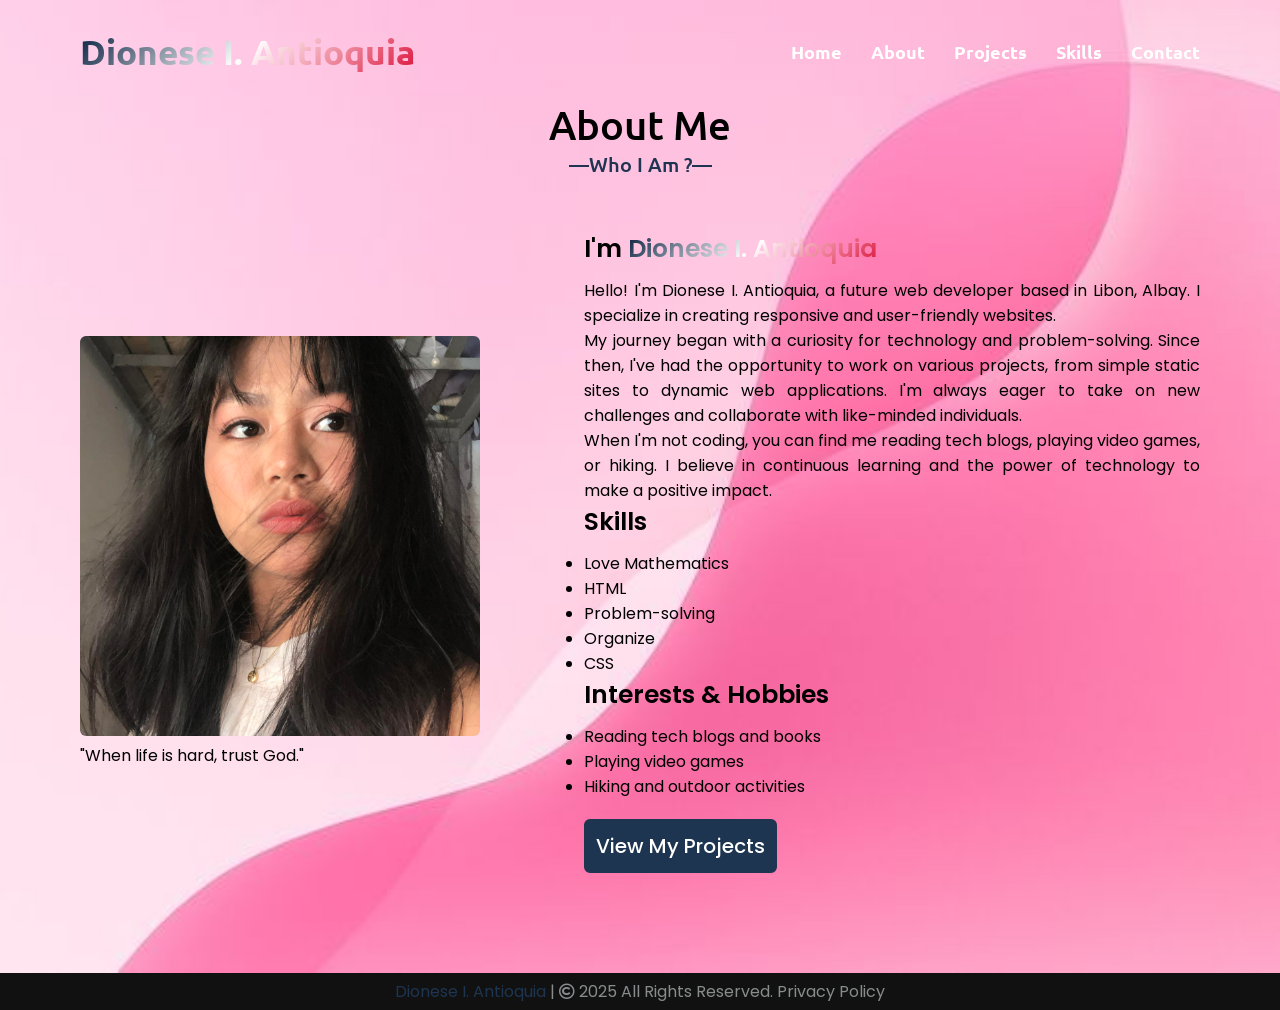
<file: about.html>
<!DOCTYPE html>
<html lang="en">

<head>
  <meta charset="UTF-8">
  <title>About - Dionese's Portfolio</title>
  <link rel='stylesheet' href='https://cdnjs.cloudflare.com/ajax/libs/font-awesome/5.15.3/css/all.min.css'>
<link rel='stylesheet' href='https://cdn.jsdelivr.net/npm/bootstrap-icons@1.8.2/font/bootstrap-icons.css'>
<link rel='stylesheet' href='https://fonts.googleapis.com/css2?family=Comfortaa:wght@300;400;500;600;700&amp;family=Poppins:wght@100;300;400;500;600;700;800;900&amp;family=Ubuntu:wght@300;400;500;700&amp;display=swap'>
<link rel='stylesheet' href='https://cdnjs.cloudflare.com/ajax/libs/OwlCarousel2/2.3.4/assets/owl.carousel.min.css'><link rel="stylesheet" href="css/styles.css">

</head>

<body>
<div class="scroll-up-btn">
  <i class="fas fa-angle-up"></i>
</div>


<nav class="navbar">
  <div class="max-width">
    <div class="logo"><a href="#"><span>Dionese I. Antioquia</span></a></div>
    <input type="checkbox" id="menu-toggle">
    <ul class="menu">
      <li><a href="index.html" class="menu-btn"><strong>Home</strong></a></li>
      <li><a href="about.html" class="menu-btn"><strong>About</strong></a></li>
      <li><a href="projects.html" class="menu-btn"><strong>Projects</strong></a></li>
      <li><a href="skills.html" class="menu-btn"><strong>Skills</strong></a></li>
      <li><a href="contact.html" class="menu-btn"><strong>Contact</strong></a></li>
    </ul>
    <label for="menu-toggle" class="menu-btn">
      <i class="fas fa-bars"></i>
    </label>
  </div>
</nav>


<section class="about" id="about">
  <div class="max-width">
    <h2 class="title">About Me</h2>
    <div class="about-content">
      <div class="left">
        <img src="images/profile.jpg" alt="Dionese I. Antioquia">
        <blockquote>"When life is hard, trust God."</blockquote>
      </div>
      <div class="right">
        <div class="text">I'm <span>Dionese I. Antioquia</span></div>
        <p>      Hello! I'm Dionese I. Antioquia, a future web developer based in Libon, Albay. I specialize in creating responsive and user-friendly websites.</p>
        <p>My journey began with a curiosity for technology and problem-solving. Since then, I've had the opportunity to work on various projects, from simple static sites to dynamic web applications. I'm always eager to take on new challenges and collaborate with like-minded individuals.</p>
        <p>When I'm not coding, you can find me reading tech blogs, playing video games, or hiking. I believe in continuous learning and the power of technology to make a positive impact.</p>
        <div class="text">Skills</div>
        <ul>
          <li>Love Mathematics</li>
          <li>HTML</li>
          <li>Problem-solving</li>
          <li>Organize</li>
          <li>CSS</li>
        </ul>
        <div class="text">Interests & Hobbies</div>
        <ul>
          <li>Reading tech blogs and books</li>
          <li>Playing video games</li>
          <li>Hiking and outdoor activities</li>
        </ul>
        <a href="projects.html">View My Projects</a>
      </div>
    </div>
  </div>
</section>

<footer>
  <span>
    <a href="#"> Dionese I. Antioquia</a> | <span class="far fa-copyright"></span> 2025 All Rights Reserved. Privacy Policy
  </span>
</footer>

</body>

</html>
</file>
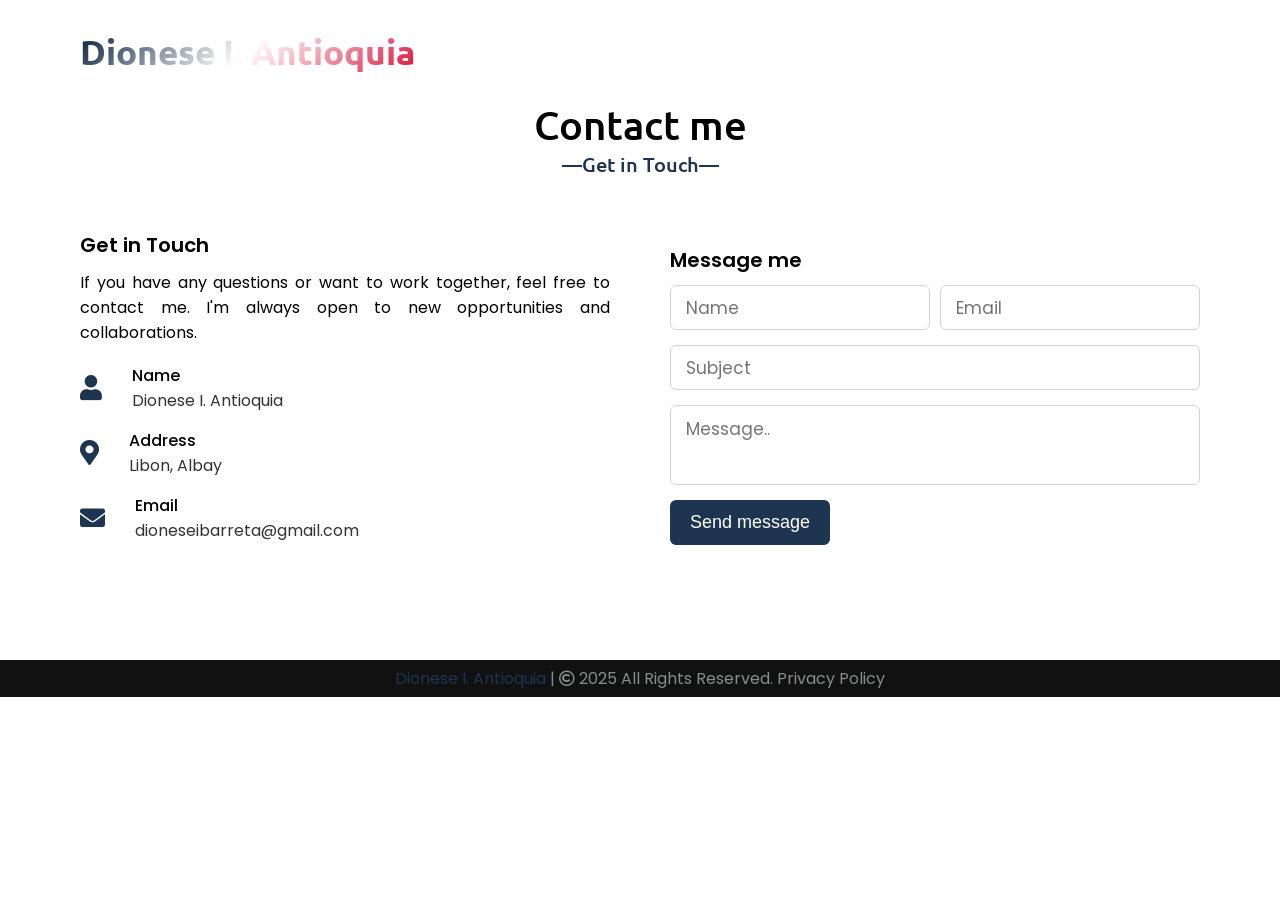
<file: contact.html>
<!DOCTYPE html>
<html lang="en">

<head>
  <meta charset="UTF-8">
  <title>Contact - Dionese's Portfolio</title>
  <link rel='stylesheet' href='https://cdnjs.cloudflare.com/ajax/libs/font-awesome/5.15.3/css/all.min.css'>
<link rel='stylesheet' href='https://cdn.jsdelivr.net/npm/bootstrap-icons@1.8.2/font/bootstrap-icons.css'>
<link rel='stylesheet' href='https://fonts.googleapis.com/css2?family=Comfortaa:wght@300;400;500;600;700&amp;family=Poppins:wght@100;300;400;500;600;700;800;900&amp;family=Ubuntu:wght@300;400;500;700&amp;display=swap'>
<link rel='stylesheet' href='https://cdnjs.cloudflare.com/ajax/libs/OwlCarousel2/2.3.4/assets/owl.carousel.min.css'><link rel="stylesheet" href="css/styles.css">

</head>

<body>
<div class="scroll-up-btn">
  <i class="fas fa-angle-up"></i>
</div>


<nav class="navbar">
  <div class="max-width">
    <div class="logo"><a href="#"><span>Dionese I. Antioquia</span>.com</a></div>
    <ul class="menu">
      <li><a href="index.html" class="menu-btn"><strong>Home</strong></a></li>
      <li><a href="about.html" class="menu-btn"><strong>About</strong></a></li>
      <li><a href="projects.html" class="menu-btn"><strong>Projects</strong></a></li>
      <li><a href="skills.html" class="menu-btn"><strong>Skills</strong></a></li>
      <li><a href="contact.html" class="menu-btn"><strong>Contact</strong></a></li>
    </ul>
    <input type="checkbox" id="menu-toggle">
    <label for="menu-toggle" class="menu-btn">
      <i class="fas fa-bars"></i>
    </label>
  </div>
</nav>


<section class="contact" id="contact">
  <div class="max-width">
    <h2 class="title">Contact me</h2>
    <div class="contact-content">
      <div class="column left">
        <div class="text">Get in Touch</div>
        <p>If you have any questions or want to work together, feel free to contact me. I'm always open to new opportunities and collaborations.</p>
        <div class="icons">
          <div class="row">
            <i class="fas fa-user"></i>
            <div class="info">
              <div class="head">Name</div>
              <div class="sub-title">Dionese I. Antioquia</div>
            </div>
          </div>
          <div class="row">
            <i class="fas fa-map-marker-alt"></i>
            <div class="info">
              <div class="head">Address</div>
              <div class="sub-title">Libon, Albay</div>
            </div>
          </div>
          <div class="row">
            <i class="fas fa-envelope"></i>
            <div class="info">
              <div class="head">Email</div>
              <div class="sub-title">dioneseibarreta@gmail.com</div>
            </div>
          </div>
        </div>
      </div>
      <div class="column right">
        <div class="text">Message me</div>
        <form action="#">
          <div class="fields">
            <div class="field name">
              <input type="text" placeholder="Name" required>
            </div>
            <div class="field email">
              <input type="email" placeholder="Email" required>
            </div>
          </div>
          <div class="field">
            <input type="text" placeholder="Subject" required>
          </div>
          <div class="field textarea">
            <textarea cols="30" rows="10" placeholder="Message.." required></textarea>
          </div>
          <div class="button-area">
            <button type="submit">Send message</button>
          </div>
        </form>
      </div>
    </div>
  </div>
</section>

<footer>
  <span>
    <a href="#"> Dionese I. Antioquia</a> | <span class="far fa-copyright"></span> 2025 All Rights Reserved. Privacy Policy
  </span>
</footer>



</body>

</html>
</file>
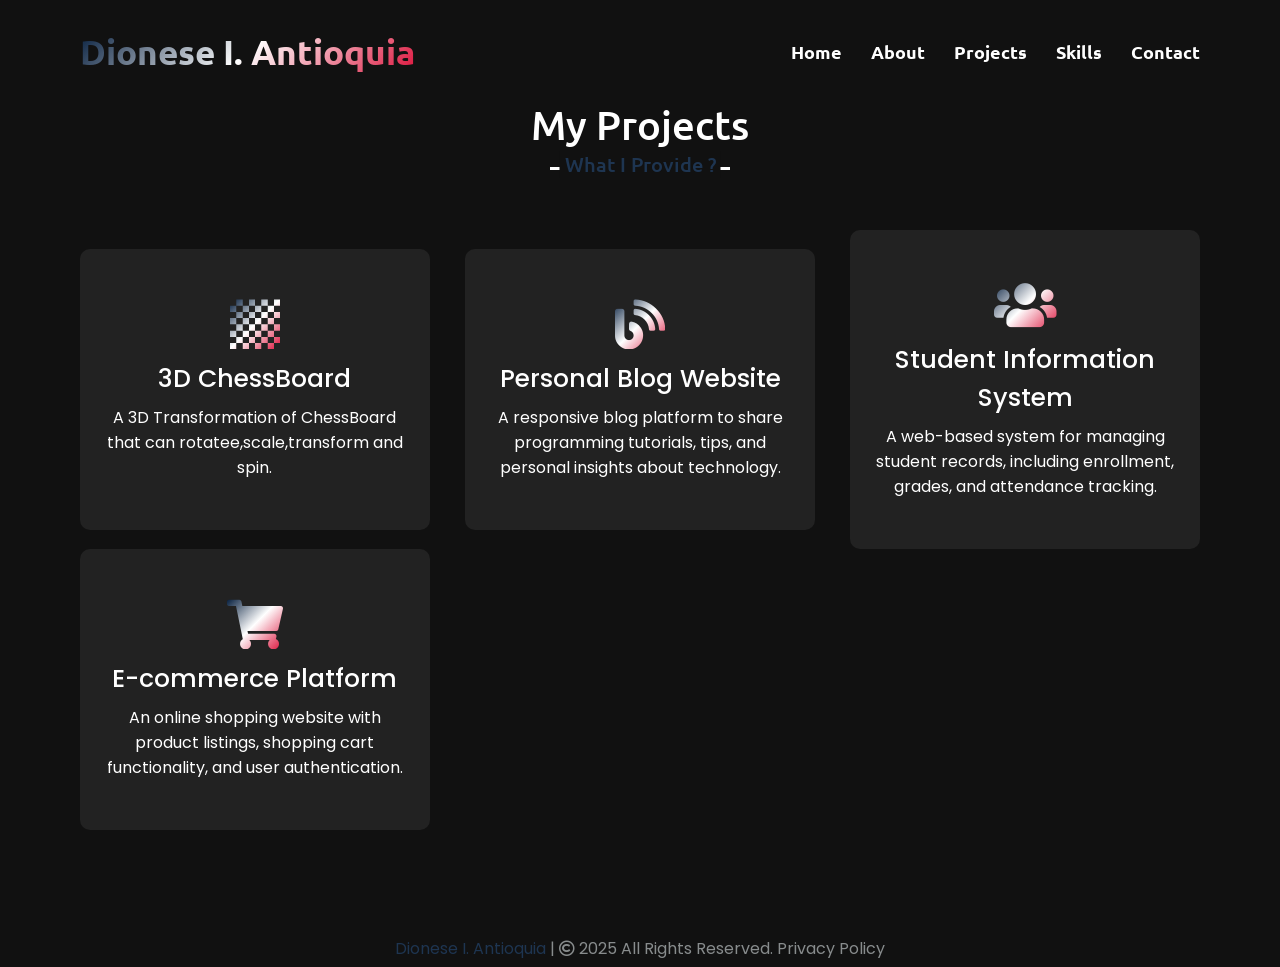
<file: projects.html>
<!DOCTYPE html>
<html lang="en">

<head>
  <meta charset="UTF-8">
  <title>Projects - Dionese's Portfolio</title>
  <link rel='stylesheet' href='https://cdnjs.cloudflare.com/ajax/libs/font-awesome/5.15.3/css/all.min.css'>
<link rel='stylesheet' href='https://cdn.jsdelivr.net/npm/bootstrap-icons@1.8.2/font/bootstrap-icons.css'>
<link rel='stylesheet' href='https://fonts.googleapis.com/css2?family=Comfortaa:wght@300;400;500;600;700&amp;family=Poppins:wght@100;300;400;500;600;700;800;900&amp;family=Ubuntu:wght@300;400;500;700&amp;display=swap'>
<link rel='stylesheet' href='https://cdnjs.cloudflare.com/ajax/libs/OwlCarousel2/2.3.4/assets/owl.carousel.min.css'>
<link rel="stylesheet" href="css/styles.css">
<script src="https://cdnjs.cloudflare.com/ajax/libs/jquery/3.6.0/jquery.min.js"></script>
<script src="https://cdnjs.cloudflare.com/ajax/libs/OwlCarousel2/2.3.4/owl.carousel.min.js"></script>

</head>

<body>
<div class="scroll-up-btn">
  <i class="fas fa-angle-up"></i>
</div>


<nav class="navbar">
  <div class="max-width">
    <div class="logo"><a href="#"><span>Dionese I. Antioquia</span></a></div>
    <ul class="menu">
      <li><a href="index.html" class="menu-btn"><strong>Home</strong></a></li>
      <li><a href="about.html" class="menu-btn"><strong>About</strong></a></li>
      <li><a href="projects.html" class="menu-btn"><strong>Projects</strong></a></li>
      <li><a href="skills.html" class="menu-btn"><strong>Skills</strong></a></li>
      <li><a href="contact.html" class="menu-btn"><strong>Contact</strong></a></li>
    </ul>
    <input type="checkbox" id="menu-toggle">
    <label for="menu-toggle" class="menu-btn">
      <i class="fas fa-bars"></i>
    </label>
  </div>
</nav>

<section class="services" id="projects">
    <div class="max-width">
      <h2 class="title">My Projects</h2>
      <div class="serv-content">
        <div class="card">
          <div class="box">
            <i class="fas fa-chess-board"></i>
            <div class="text">3D ChessBoard</div>
            <p>A 3D Transformation of ChessBoard that can rotatee,scale,transform and spin.</p>
          </div>
        </div>
        <div class="card">
          <div class="box">
            <i class="fas fa-blog"></i>
            <div class="text">Personal Blog Website</div>
            <p>A responsive blog platform to share programming tutorials, tips, and personal insights about technology.</p>
          </div>
        </div>
        <div class="card">
          <div class="box">
            <i class="fas fa-users"></i>
            <div class="text">Student Information System</div>
            <p>A web-based system for managing student records, including enrollment, grades, and attendance tracking.</p>
          </div>
        </div>
        <div class="card">
          <div class="box">
            <i class="fas fa-shopping-cart"></i>
            <div class="text">E-commerce Platform</div>
            <p>An online shopping website with product listings, shopping cart functionality, and user authentication.</p>
          </div>
        </div>
      </div>
    </div>
  </section>



<footer>
  <span>
    <a href="#"> Dionese I. Antioquia</a> | <span class="far fa-copyright"></span> 2025 All Rights Reserved. Privacy Policy
  </span>
</footer>

<script>
$(document).ready(function(){
  $('.carousel').owlCarousel({
    margin: 20,
    loop: true,
    autoplay: true,
    autoplayTimeout: 2000,
    autoplayHoverPause: true,
    responsive: {
      0:{
        items:1,
        nav: false
      },
      600:{
        items:2,
        nav: false
      },
      1000:{
        items:3,
        nav: false
      }
    }
  });
});
</script>



</body>

</html>
</file>
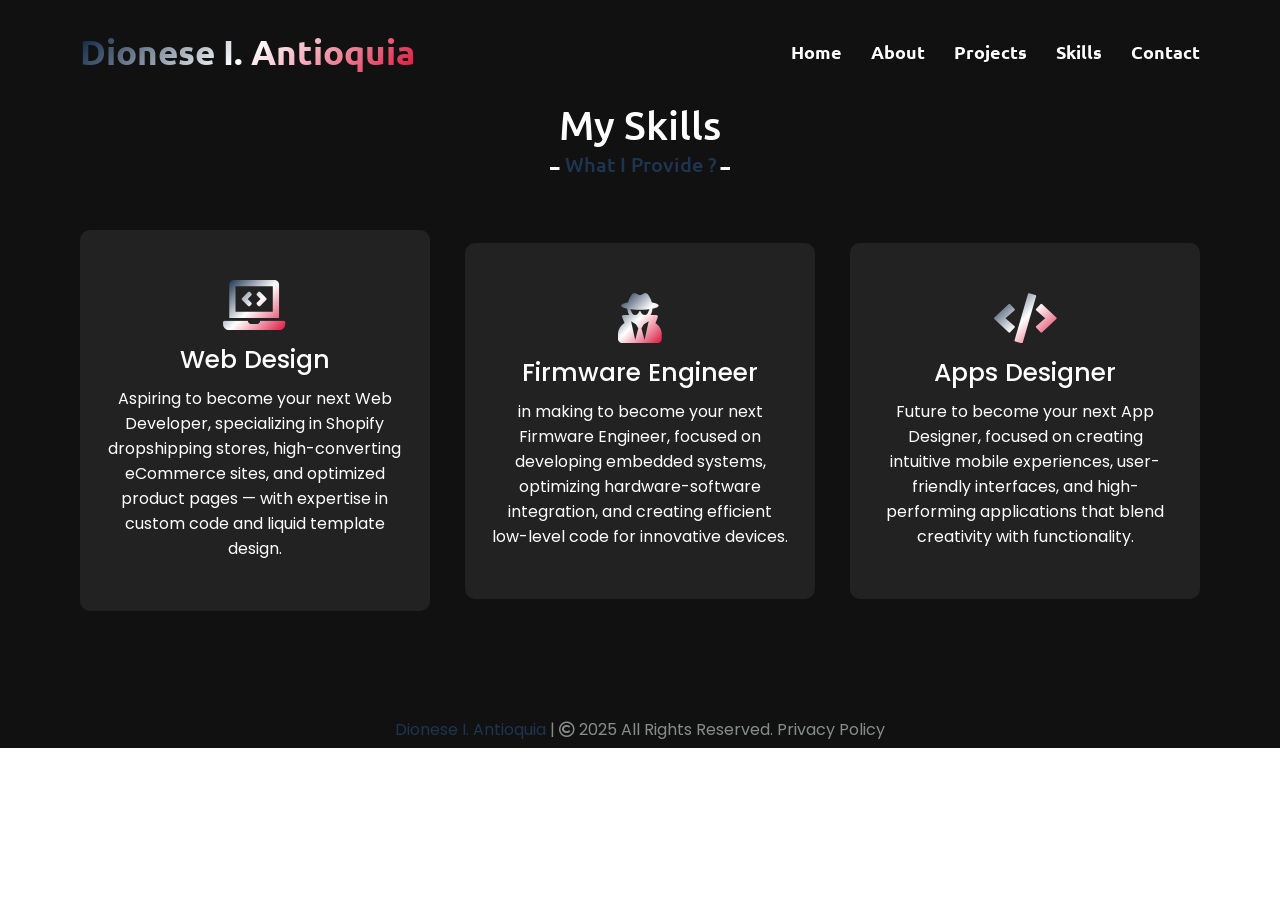
<file: skills.html>
<!DOCTYPE html>
<html lang="en">

<head>
  <meta charset="UTF-8">
  <title>Skills - Dionese's Portfolio</title>
  <link rel='stylesheet' href='https://cdnjs.cloudflare.com/ajax/libs/font-awesome/5.15.3/css/all.min.css'>
<link rel='stylesheet' href='https://cdn.jsdelivr.net/npm/bootstrap-icons@1.8.2/font/bootstrap-icons.css'>
<link rel='stylesheet' href='https://fonts.googleapis.com/css2?family=Comfortaa:wght@300;400;500;600;700&amp;family=Poppins:wght@100;300;400;500;600;700;800;900&amp;family=Ubuntu:wght@300;400;500;700&amp;display=swap'>
<link rel='stylesheet' href='https://cdnjs.cloudflare.com/ajax/libs/OwlCarousel2/2.3.4/assets/owl.carousel.min.css'><link rel="stylesheet" href="css/styles.css">

</head>

<body>
<div class="scroll-up-btn">
  <i class="fas fa-angle-up"></i>
</div>

<nav class="navbar">
  <div class="max-width">
    <div class="logo"><a href="#"><span>Dionese I. Antioquia</span></a></div>
    <input type="checkbox" id="menu-toggle">
    <ul class="menu">
      <li><a href="index.html" class="menu-btn"><strong>Home</strong></a></li>
      <li><a href="about.html" class="menu-btn"><strong>About</strong></a></li>
      <li><a href="projects.html" class="menu-btn"><strong>Projects</strong></a></li>
      <li><a href="skills.html" class="menu-btn active"><strong>Skills</strong></a></li>
      <li><a href="contact.html" class="menu-btn"><strong>Contact</strong></a></li>
    </ul>
    <label for="menu-toggle" class="menu-btn">
      <i class="fas fa-bars"></i>
    </label>
  </div>
</nav>

<section class="services" id="skills">
  <div class="max-width">
    <h2 class="title">My Skills</h2>
    <div class="serv-content">
      <div class="card">
        <div class="box">
          <i class="fas fa-laptop-code"></i>
          <div class="text">Web Design</div>
          <p>Aspiring to become your next Web Developer, specializing in Shopify dropshipping stores, high-converting eCommerce sites, and optimized product pages — with expertise in custom code and liquid template design.</p>
        </div>
      </div>
      <div class="card">
        <div class="box">
          <i class="fas fa-user-secret"></i>
          <div class="text">Firmware Engineer</div>
          <p>in making to become your next Firmware Engineer, focused on developing embedded systems, optimizing hardware-software integration, and creating efficient low-level code for innovative devices.</p>
        </div>
      </div>
      <div class="card">
        <div class="box">
          <i class="fas fa-code"></i>
          <div class="text">Apps Designer</div>
          <p>Future to become your next App Designer, focused on creating intuitive mobile experiences, user-friendly interfaces, and high-performing applications that blend creativity with functionality.</p>
        </div>
      </div>
    </div>
  </div>
</section>

<footer>
  <span>
    <a href="#"> Dionese I. Antioquia</a> | <span class="far fa-copyright"></span> 2025 All Rights Reserved. Privacy Policy
  </span>
</footer>



</body>

</html>
</file>
<file: css/styles.css>
* {
  margin: 0;
  padding: 0;
  box-sizing: border-box;
  text-decoration: none;
}

html {
  scroll-behavior: smooth;
}

::-webkit-scrollbar {
  width: 6px;
}

::-webkit-scrollbar-track {
  background: #f1f1f1;
}

.loader_bg {
  position: fixed;
  z-index: 9999999;
  background: #fff;
  width: 100%;
  height: 100%;
}

.loader {
  height: 100%;
  width: 100%;
  position: absolute;
  left: 0;
  top: 0;
  display: flex;
  justify-content: center;
  align-items: center;
}

.loader img {
  width: 280px;
}

::-webkit-scrollbar-thumb {
  border-radius: 12px;
  background: linear-gradient(135deg, #f57308, #fff, rgb(11, 242, 7));
}

::-webkit-scrollbar-thumb:hover {
  background: linear-gradient(135deg, #1a6ad2, #fff, rgb(245, 5, 53));
}

/*  Simillar  */

section {
  padding: 100px 0;
}

.max-width {
  max-width: 1300px;
  padding: 0 80px;
  margin: auto;
}

.about,
.services,
.skills,
.projects,
.contact,
footer {
  font-family: "Poppins", sans-serif;
}

.about .about-content,
.services .serv-content,
.skills .skills-content,
.contact .contact-content {
  display: flex;
  flex-wrap: wrap;
  align-items: center;
  justify-content: space-between;
}

section .title {
  position: relative;
  text-align: center;
  font-size: 40px;
  font-weight: 500;
  margin-bottom: 60px;
  padding-bottom: 20px;
  font-family: "Ubuntu", sans-serif;
}

section .title::before {
  content: "";
  position: absolute;
  bottom: 0px;
  left: 50%;
  width: 180px;
  height: 3px;
  transform: translateX(-50%);
}

section .title::after {
  position: absolute;
  bottom: -8px;
  left: 50%;
  font-size: 20px;
  color: #1e3551;
  padding: 0 5px;
  transform: translateX(-50%);
}

/*  Navbar  */
.navbar {
  position: fixed;
  width: 100%;
  z-index: 999;
  padding: 30px 0;
  font-family: "Ubuntu", sans-serif;
  transition: all 0.3s ease;
}

.navbar.sticky {
  padding: 15px 0;
  background: #1e3551;
}

.navbar .max-width {
  display: flex;
  align-items: center;
  justify-content: space-between;
}

.navbar .logo a {
  color: #fff;
  font-size: 35px;
  font-weight: 600;
}

.navbar .logo a span {
  background: linear-gradient(135deg, #041d3d, #fff, crimson);
  -webkit-background-clip: text;
  -webkit-text-fill-color: transparent;
  transition: all 0.3s ease;
}

.navbar.sticky .logo a span {
  color: #fff;
}

.navbar .menu li {
  list-style: none;
  display: inline-block;
}

.navbar .menu li a {
  display: block;
  color: #fff;
  font-size: 18px;
  font-weight: 500;
  margin-left: 25px;
  transition: color 0.3s ease;
}

.navbar .menu li a:hover {
  color: #1e3551;
}

.navbar.sticky .menu li a:hover {
  color: #fff;
}

/*  Menu Btn  */
.menu-btn {
  color: #fff;
  font-size: 23px;
  cursor: pointer;
  display: none;
}

#menu-toggle {
  display: none;
}

#menu-toggle:checked ~ .menu-btn i:before {
  content: "\f00d";
}

#menu-toggle:checked ~ .menu {
  left: 0;
}

.scroll-up-btn {
  position: fixed;
  height: 45px;
  width: 42px;
  background: #1e3551;
  right: 30px;
  bottom: 10px;
  text-align: center;
  line-height: 45px;
  color: #fff;
  z-index: 9999;
  font-size: 30px;
  border-radius: 6px;
  border-bottom-width: 2px;
  cursor: pointer;
  opacity: 0;
  pointer-events: none;
  transition: all 0.3s ease;
}

.scroll-up-btn.show {
  bottom: 30px;
  opacity: 1;
  pointer-events: auto;
}

.scroll-up-btn:hover {
  filter: brightness(90%);
}

/*  Home  */
.home {
  display: flex;
  background: url("https://i.pinimg.com/1200x/53/4d/55/534d55c3d39c49b4c0b9434fe068116e.jpg") no-repeat
    center;
  height: 100vh;
  color: #fff;
  min-height: 500px;
  background-size: cover;
  background-attachment: fixed;
  font-family: "Ubuntu", sans-serif;
}

.home .max-width {
  width: 100%;
  display: flex;
}

.home .max-width .row {
  margin-right: 0;
}

.home .home-content .text-1 {
  font-size: 27px;
}

.home .home-content .text-2 {
  font-size: 75px;
  font-weight: 600;
  margin-left: -3px;
}

.home .home-content .text-3 {
  font-size: 40px;
  margin: 5px 0;
}

.home .home-content .text-3 span {
  color: #1e3551;
  background: linear-gradient(135deg, #041d3d, #fff, crimson);
  -webkit-background-clip: text;
  -webkit-text-fill-color: transparent;
  font-weight: 500;
}

.home .home-content a {
  display: inline-block;
  background: #1e3551;
  color: #fff;
  font-size: 25px;
  padding: 12px 36px;
  margin-top: 20px;
  font-weight: 400;
  border-radius: 6px;
  border: 2px solid #1e3551;
  transition: all 0.3s ease;
}

.home .home-content a:hover {
  color: #1e3551;
  background: none;
  animation: pulsate 1s ease-in-out;
}

/*  About  */
.about {
  background: url("../images/bg2.jpg") no-repeat center;
  background-size: cover;
}
.about .title::after {
  content: "—Who I Am ?—";
  text-overflow: ellipsis;
  display: -webkit-inline-box;
  -webkit-line-clamp: 3;
  -webkit-box-orient: vertical;
}

.about .about-content .left {
  width: 45%;
}

.about .about-content .left img {
  height: 400px;
  width: 400px;
  object-fit: cover;
  border-radius: 6px;
}

.about .about-content .right {
  width: 55%;
}

.about .about-content .right .text {
  font-size: 25px;
  font-weight: 600;
  margin-bottom: 10px;
}

.about .about-content .right .text span {
  background: linear-gradient(135deg, #041d3d, #fff, crimson);
  -webkit-background-clip: text;
  -webkit-text-fill-color: transparent;
}

.about .about-content .right p {
  text-align: justify;
}

.about .about-content .right a {
  display: inline-block;
  background: #1e3551;
  color: #fff;
  font-size: 20px;
  font-weight: 500;
  padding: 10px 10px;
  margin-top: 20px;
  border-radius: 6px;
  border: 2px solid #1e3551;
  transition: all 0.3s ease;
}

.about .about-content .right a:hover {
  color: #1e3551;
  background: none;
  animation: pulsate 1s ease-in-out;
}

/*  Service  */
.services,
.projects {
  color: #fff;
  background: #111;
}

.services .title::before,
.projects .title::before {
  background: #fff;
}

.services .title::after,
.projects .title::after {
  background: #111;
  content: "What I Provide ?";
}

.services .serv-content .card {
  width: calc(33% - 20px);
  background: #222;
  text-align: center;
  border-radius: 10px;
  padding: 50px 25px;
  cursor: pointer;
  transition: all 0.3s ease;
}

.services .serv-content .card:hover {
  background: #1e3551;
}

.services .serv-content .card .box {
  transition: all 0.3s ease;
}

.services .serv-content .card:hover .box {
  transform: scale(1.05);
}

.services .serv-content .card i {
  font-size: 50px;
  color: #888e8d;
  background: linear-gradient(135deg, #041d3d, #fff, crimson);
  -webkit-background-clip: text;
  -webkit-text-fill-color: transparent;
  transition: color 0.3s ease;
}

.services .serv-content .card:hover i {
  color: #fff;
}

.services .serv-content .card .text {
  font-size: 25px;
  font-weight: 500;
  margin: 10px 0 7px 0;
}

/*  Skills  */
.skills {
  background: url("https://i.pinimg.com/736x/46/81/74/4681746c3c7fc2481acfad4fcea34d87.jpg") no-repeat center;
  background-size: cover;
}
.skills .title::after {
  content: "—What I Know ?—";
}

.skills .skills-content .column {
  width: calc(50% - 30px);
}

.skills .skills-content .left .text {
  font-size: 20px;
  font-weight: 600;
  margin-bottom: 10px;
}

.skills .skills-content .left p {
  text-align: justify;
}

.skills .skills-content .left a {
  display: inline-block;
  background: #1e3551;
  color: #fff;
  font-size: 18px;
  font-weight: 500;
  padding: 8px 16px;
  margin-top: 20px;
  border-radius: 6px;
  border: 2px solid #1e3551;
  transition: all 0.3s ease;
}

.skills .skills-content .left a:hover {
  color: #1e3551;
  background: none;
  animation: pulsate 1s ease-in-out;
}

.intern,
.project {
  list-style: none;
}

.intern::before,
.project::before {
  content: "✪ ";
  color: #1e3551;
}

.skills .skills-content .right .bars {
  margin-bottom: 15px;
}

.skills .skills-content .right .info {
  display: flex;
  margin-bottom: 5px;
  align-items: center;
  justify-content: space-between;
}

.skills .skills-content .right span {
  font-weight: 500;
  font-size: 18px;
}

.skills .skills-content .right .line {
  height: 5px;
  width: 100%;
  background: lightgrey;
  position: relative;
}

.skills .skills-content .right .line::before {
  content: "";
  position: absolute;
  height: 100%;
  left: 0;
  top: 0;
  background: #1e3551;
}

.skills-content .right .python::before {
  width: 90%;
}

.skills-content .right .html::before {
  width: 80%;
}

.skills-content .right .css::before {
  width: 60%;
}

.skills-content .right .js::before {
  width: 40%;
}

.skills-content .right .bootstraps::before {
  width: 60%;
}

.skills-content .right .django::before {
  width: 70%;
}

/*  Projects  */
.projects .title::after {
  content: "What I did ?";
}

.projects .carousel .card {
  background: #222;
  border-radius: 6px;
  padding: 25px 35px;
  text-align: center;
  overflow: hidden;
  transition: all 0.3s ease;
}

.projects .carousel .card:hover {
  background: #1e3551;
}

.projects .carousel .card .box {
  display: flex;
  flex-direction: column;
  align-items: center;
  justify-content: center;
  transition: all 0.3s ease;
}

.projects .carousel .card:hover .box {
  transform: scale(1.05);
}

.projects .carousel .card .text {
  font-size: 25px;
  font-weight: 500;
  margin: 10px 0 7px 0;
}

.projects .carousel .card img {
  height: 150px;
  width: 150px;
  object-fit: cover;
  border-radius: 50%;
  border: 5px solid #888c8d;
  transition: all 0.3s ease;
}

.projects .carousel .card:hover img {
  border-color: #fff;
}

.owl-dots {
  text-align: center;
  margin-top: 20px;
}

.owl-dot {
  height: 13px;
  width: 13px;
  margin: 0 5px;
  outline: none !important;
  border-radius: 50%;
  border: 2px solid #888c8d !important;
  transition: all 0.3s ease;
}

.owl-dot.active {
  width: 35px;
  border-radius: 14px;
}

.owl-dot.active,
.owl-dot:hover {
  background: #18365a !important;
}

/*  Contact  */
.contact {
  background: url("https://i.pinimg.com/736x/51/88/2f/51882f82cca67fa19c32c1153a055cc9.jpg") no-repeat center;
  background-size: cover;
}

.contact .title::after {
  content: "—Get in Touch—";
}

.contact .contact-content .column {
  width: calc(50% - 30px);
}

.contact .contact-content .text {
  font-size: 20px;
  font-weight: 600;
  margin-bottom: 10px;
}

.contact .contact-content .left p {
  text-align: justify;
}

.contact .contact-content .left .icons {
  margin: 10px 0;
}

.contact .contact-content .row {
  display: flex;
  height: 65px;
  align-items: center;
}

.contact .contact-content .row .info {
  margin-left: 30px;
}

.contact .contact-content .row i {
  font-size: 25px;
  color: #1e3551;
}

.contact .contact-content .info .head {
  font-weight: 500;
  color: #000;
}

.contact .contact-content .info .sub-title {
  color: #333;
}

.contact .right form .fields {
  display: flex;
}

.contact .right form .field,
.contact .right form .fields .field {
  height: 45px;
  width: 100%;
  margin-bottom: 15px;
}

.contact .right form .textarea {
  height: 80px;
  width: 100%;
}

.contact .right form .name {
  margin-right: 10px;
}

.contact .right form .field input,
.contact .right form .textarea textarea {
  height: 100%;
  width: 100%;
  border: 1px solid lightgrey;
  border-radius: 6px;
  outline: none;
  padding: 0 15px;
  font-size: 17px;
  font-family: "Poppins", sans-serif;
  transition: all 0.3s ease;
}

.contact .right form .field input:focus,
.contact .right form .textarea textarea:focus {
  border-color: #b3b3b3;
}

.contact .right form .textarea textarea {
  padding-top: 10px;
  resize: none;
}

.contact .right form .button-area {
  display: flex;
  align-items: center;
}

.right form .button-area button {
  color: #fff;
  display: block;
  width: 160px !important;
  height: 45px;
  outline: none;
  font-size: 18px;
  font-weight: 500;
  border-radius: 6px;
  cursor: pointer;
  flex-wrap: nowrap;
  background: #1e3551;
  border: 2px solid #1e3551;
  transition: all 0.3s ease;
}

.right form .button-area button:hover {
  color: #1e3551;
  background: none;
  animation: pulsate 1s ease-in-out;
}

/*  Social  */
.col-4 {
  background: #d8d8d8;
}

.social-menu ul {
  position: absolute;
  left: 20%;
  padding: 0;
  margin: 0;
  transform: translate(-50%, -50%);
  display: flex;
}

.social-menu ul li {
  list-style: none;
  margin: 0 15px;
}

.social-menu ul li .fa {
  font-size: 30px;
  line-height: 60px;
  transition: 0.6s;
  color: #000;
}

.social-menu ul li .fa:hover {
  color: #fff;
}

.social-menu ul li a {
  left: px;
  right: 12px;
  padding-top: 3px;
  position: relative;
  display: block;
  width: 30px;
  height: 30px;
  border-radius: 50%;
  background-color: #1e3551;
  text-align: center;
  transition: 0.6s;
  box-shadow: 0 5px 4px rgba(0, 0, 0, 0.5);
}

.social-menu ul li a:hover {
  transform: translate(0, -10px);
}

.social-menu ul li:nth-child(1) a:hover {
  background-color: #131418;
}

.social-menu ul li:nth-child(2) a:hover {
  background-color: #0a66c2;
}

.social-menu ul li:nth-child(3) a:hover {
  background-color: #e4405f;
}

.social-menu ul li:nth-child(4) a:hover {
  background-color: #1da1f2;
}

.social-menu ul li:nth-child(5) a:hover {
  background-color: #e33054;
}

.social-menu ul li:nth-child(6) a:hover {
  background-color: #fc4f08;
}

.fa-brands {
  color: #fff;
}

.fa-solid {
  color: #fff;
}

/*  Footer  */
footer {
  background: #111;
  padding: 6px 16px;
  color: #888c8d;
  text-align: center;
}

footer span a {
  color: #1e3551;
  text-decoration: none;
}

footer span a:hover {
  text-decoration: underline;
}

/*  Media Query  */
@keyframes pulsate {
  0% {
    box-shadow: 0 0 25px #888e8d, 0 0 50px #1e3551;
  }
}

@media (max-width: 1104px) {
  .about .about-content .left img {
    height: 350px;
    width: 350px;
  }
  section .title::after {
    bottom: -8px;
    font-size: 16px;
  }
}

@media (max-width: 991px) {
  .social-menu ul li a {
    left: 114px;
  }
}

@media (max-width: 947px) {
  .menu-btn {
    display: block;
    z-index: 999;
  }
  .menu-btn i.active:before {
    content: "\f00d";
  }
  .navbar .menu {
    position: fixed;
    height: 100vh;
    width: 100%;
    left: -100%;
    top: 0;
    background: #111;
    text-align: center;
    padding-top: 80px;
    transition: all 0.3s ease;
  }
  .navbar .menu.active {
    left: 0;
  }
  .navbar .menu li {
    display: block;
  }
  .navbar .menu li a {
    display: inline-block;
    margin: 20px 0;
    font-size: 25px;
  }
  .home .home-content .text-2 {
    font-size: 70px;
  }
  .home .home-content .text-3 {
    font-size: 35px;
  }
  .home .home-content a {
    font-size: 23px;
    padding: 10px 30px;
  }
  .max-width {
    max-width: 930px;
  }
  .about .about-content .column {
    width: 100%;
  }
  .about .about-content .left {
    display: flex;
    justify-content: center;
    margin: 0 auto 60px;
  }
  .about .about-content .right {
    flex: 100%;
  }
  .services .serv-content .card {
    width: calc(50% - 10px);
    margin-bottom: 20px;
  }
  .skills .skills-content .column,
  .contact .contact-content .column {
    width: 100%;
    margin-bottom: 35px;
  }
}

@media (max-width: 690px) {
  .max-width {
    padding: 0 23px;
  }
  .home .home-content .text-2 {
    font-size: 60px;
  }
  .home .home-content .text-3 {
    font-size: 32px;
  }
  .home .home-content a {
    font-size: 20px;
  }
  .services .serv-content .card {
    width: 100%;
  }
}

@media (max-width: 500px) {
  .home .home-content .text-2 {
    font-size: 50px;
  }
  .home .home-content .text-3 {
    font-size: 27px;
  }
  .about .about-content .right .text,
  .skills .skills-content .left .text {
    font-size: 19px;
  }
  .contact .right form .fields {
    flex-direction: column;
  }
  .contact .right form .name,
  .contact .right form .email {
    margin: 0;
  }
  .right form .error-box {
    width: 150px;
  }
  .scroll-up-btn {
    right: 15px;
    bottom: 15px;
    height: 38px;
    width: 35px;
    font-size: 23px;
    line-height: 38px;
  }
}
</file>
